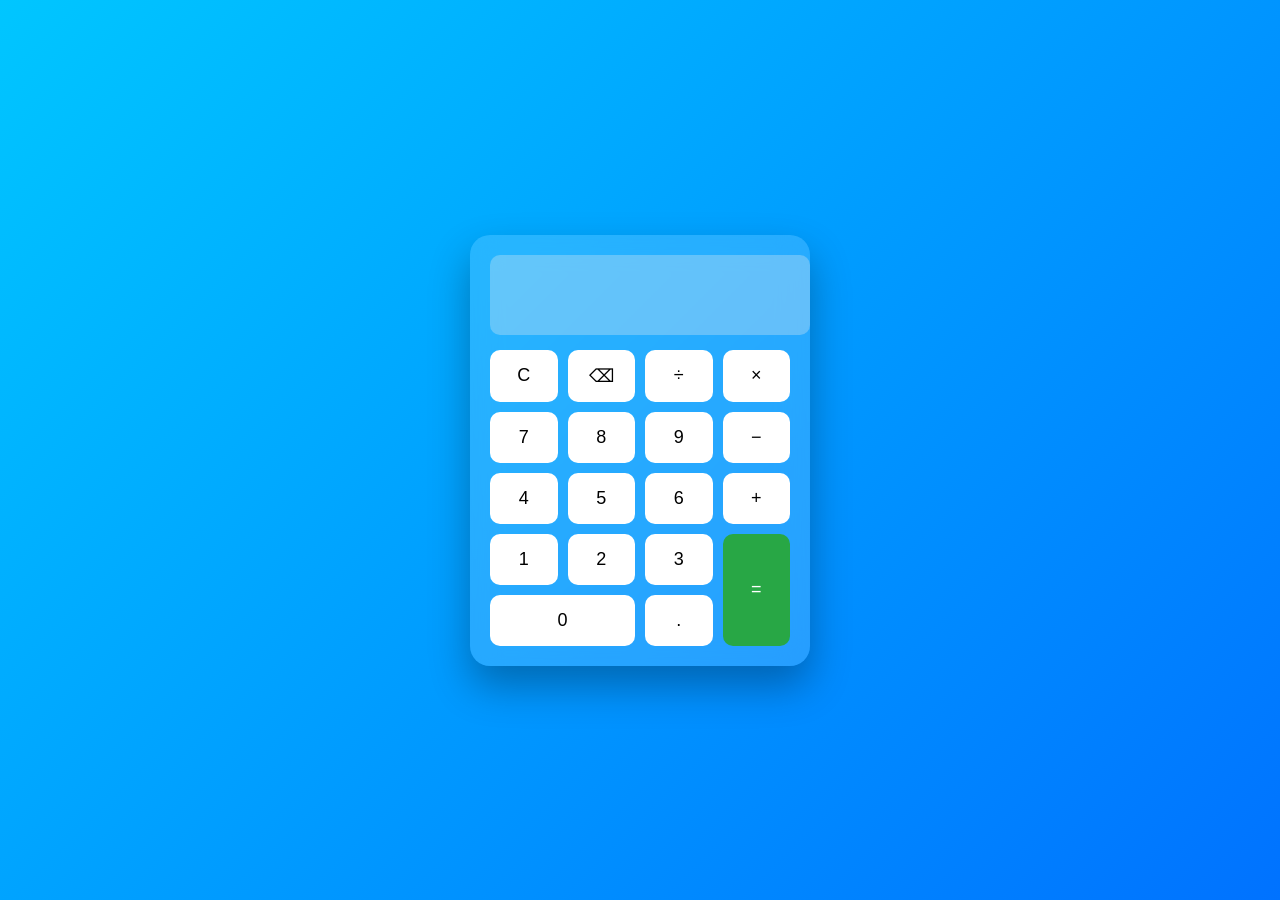
<file: index.html>
<!DOCTYPE html>
<html lang="en">
<head>
<meta charset="UTF-8">
<meta name="viewport" content="width=device-width, initial-scale=1.0">
<title>Code Alfa Calculator</title>
<link rel="stylesheet" href="style.css">
</head>

<body>

<div class="calculator">
    <input type="text" id="display" disabled>

    <div class="buttons">
        <button onclick="clearDisplay()">C</button>
        <button onclick="deleteLast()">⌫</button>
        <button onclick="append('/')">÷</button>
        <button onclick="append('*')">×</button>

        <button onclick="append('7')">7</button>
        <button onclick="append('8')">8</button>
        <button onclick="append('9')">9</button>
        <button onclick="append('-')">−</button>

        <button onclick="append('4')">4</button>
        <button onclick="append('5')">5</button>
        <button onclick="append('6')">6</button>
        <button onclick="append('+')">+</button>

        <button onclick="append('1')">1</button>
        <button onclick="append('2')">2</button>
        <button onclick="append('3')">3</button>
        <button onclick="calculate()" class="equal">=</button>

        <button onclick="append('0')" class="zero">0</button>
        <button onclick="append('.')">.</button>
    </div>
</div>

<script src="script.js"></script>
</body>
</html>
</file>
<file: style.css>
body {
    margin: 0;
    height: 100vh;
    display: flex;
    justify-content: center;
    align-items: center;
    font-family: 'Segoe UI';
    background: linear-gradient(135deg,#00c6ff,#0072ff);
}

/* Calculator Card */
.calculator {
    background: rgba(255,255,255,0.15);
    backdrop-filter: blur(15px);
    padding: 20px;
    border-radius: 20px;
    width: 300px;
    box-shadow: 0 20px 40px rgba(0,0,0,0.3);
}

/* Display */
#display {
    width: 100%;
    height: 60px;
    font-size: 25px;
    text-align: right;
    margin-bottom: 15px;
    border: none;
    border-radius: 10px;
    padding: 10px;
}

/* Buttons */
.buttons {
    display: grid;
    grid-template-columns: repeat(4,1fr);
    gap: 10px;
}

button {
    padding: 15px;
    font-size: 18px;
    border: none;
    border-radius: 10px;
    cursor: pointer;
    background: white;
    transition: 0.2s;
}

button:hover {
    transform: scale(1.1);
}

.equal {
    background: #28a745;
    color: white;
    grid-row: span 2;
}

.zero {
    grid-column: span 2;
}
</file>
